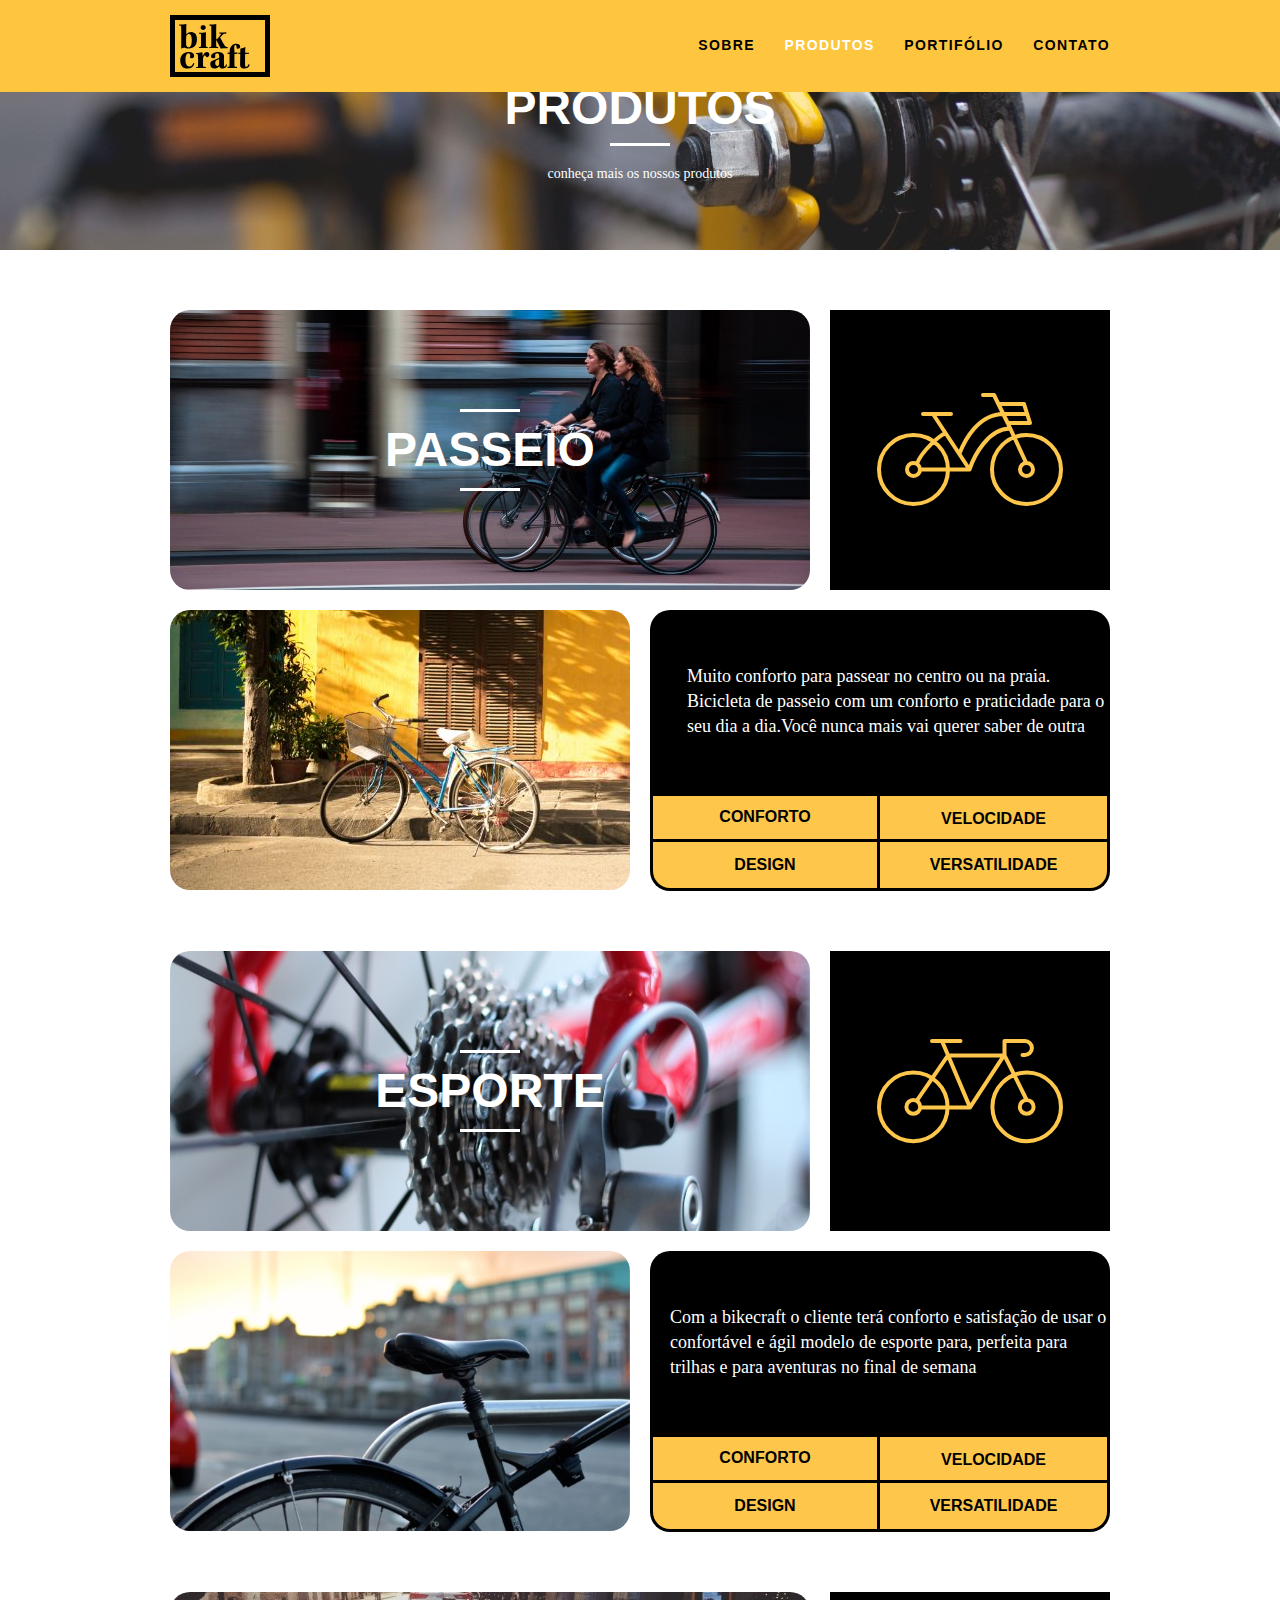
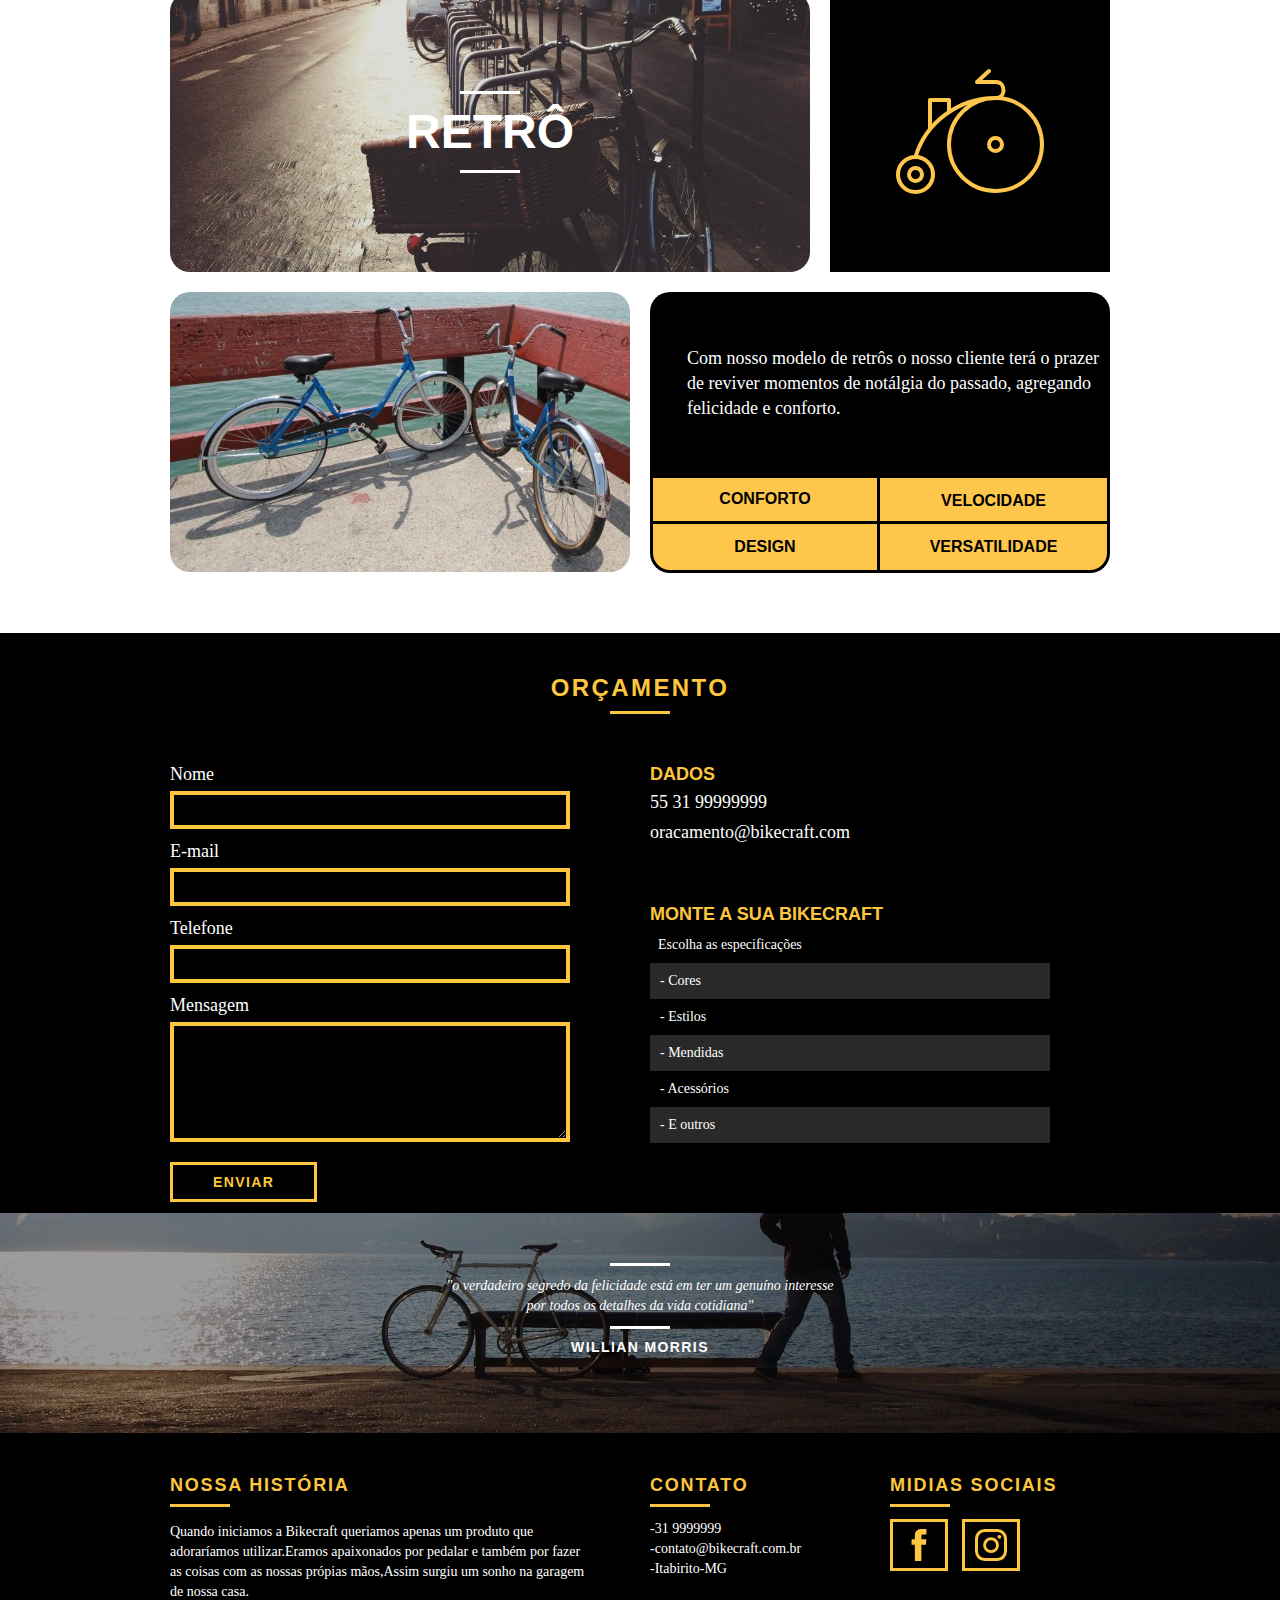
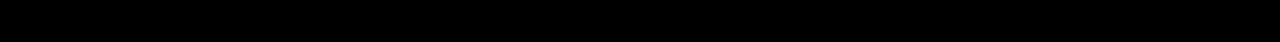
<file: produtos.html>
<html lang="pt-br">

<head>
  <meta charset="UTF-8">
  <meta http-equiv="X-UA-Compatible" content="IE=edge">
  <meta name="viewport" content="width=device-width, initial-scale=1.0">
  <link rel="stylesheet" href="css/normalize.css">
  <link rel="stylesheet" href="css/reset.css">
  <link rel="stylesheet" href="css/grid.css">
  <link rel="stylesheet" href="css/style.css">
  <link rel="stylesheet" href="css/produtos.css">
  <link rel="stylesheet" href="css/responsivo.css">
  <meta name="description" content="Compre a sua bicicleta personalizada na bikecraft. Possuímos modelos de Passeio,Retrô e Esporte.">
  <meta property="og:type" content="website" />
  <meta property="og:title" content="Bikecraft - Bicicletas Personalizadas" />
  <meta property="og:description" content="Compre a sua bicicleta personalizada na bikecraft. Possuímos modelos de Passeio,Retrô e Esporte." />
  <meta property="og:url" content="http://bikecraft.com/produtos.html" />
  <meta property="og:image" content="http://bikecraft.com/img/og-image.png" />
  <link rel="shortcut icon" href="favicon.ico">
  <script>document.documentElement.classList.add("js");</script>
  <title>Bikecraft - Produtos </title>
</head>

<body>
  <header class="header">
    <div class="container">
      <a href="index.html" class="grid-4">
        <img src="img/bikcraft.svg" alt="home">
      </a>
      <nav class="header_menu grid-12">
        <ul>
          <li><a href="sobre.html">sobre</a></li>
          <li><a class="menu_ativo" href="produtos.html">produtos</a></li>
          <li><a href="portifolio.html">portifólio</a></li>
          <li><a href="contato.html">contato</a></li>

        </ul>
      </nav>
    </div>

  </header>
  <section>
    <div class="introducao_produtos">
      <h1 style="animation-name: titulo;
      animation-duration: 0.8s;
      transform: translateY(-40px);
      animation-fill-mode: forwards;
      animation-timing-function: ease;">Produtos</h1>
      <p style="animation-name: subtitulo;
      animation-duration: 0.5s;
      transform: translateY(-30px);
      animation-fill-mode: forwards;
      animation-timing-function: ease;">conheça mais os nossos produtos</p>
    </div>

  </section>

  <section class="container">

    <section class="passeio-1 grid-11">
      <h1>passeio</h1>
    </section>
    <section class="passeio-figure grid-5">
      <img src="/img/produtos/passeio.svg" alt="passeio">
    </section>
    <section class="passeio-3 grid-8"></section>
    <section class="passeio-montage grid-8">
      <p style=text-align:initial;padding-left:37px>Muito conforto para passear no centro ou na praia. Bicicleta de passeio com um conforto e praticidade para o seu dia a dia.Você nunca mais vai querer saber de outra</p>

    </section>
    <div class="conforto grid-8" style="background-color: #FEC74B; height: 49px;width:230px;border-style:solid;border-color:black;position: relative;border-width: 3px;display: flex;flex-direction: column; justify-content: center;align-items: center;font-weight: bold;">
      <div class="tipo">CONFORTO</div>
    </div>
    <div class="grid-8" style="background-color: #FEC74B; height: 49px;width:230px;border-style:solid;border-color:black;position: relative;border-width: 3px;display: flex;flex-direction: column; justify-content: center;align-items: center;font-weight: bold;border-top-style: none;border-bottom-left-radius: 20px ">
      <div class="tipo">DESIGN </div>
    </div>
    <div class="grid-16" style="background-color: #FEC74B; height: 49px;width:230px;border-style:solid;border-color:black;position:absolute;border-width: 3px;display: flex;flex-direction: column; justify-content: center;align-items: center;font-weight: bold;border-width: 3px;border-style:solid;border-color:black;margin-left:45rem;top:33.94rem;border-left-style: none;border-bottom-style: none;">
      <div class="tipo">VELOCIDADE</div>
    </div>
    <div class="grid-16" style="background-color: #FEC74B; height: 52px;width:230px;border-style:solid;border-color:black;position:absolute;border-width: 3px;display: flex;flex-direction: column; justify-content: center;align-items: center;font-weight: bold;border-width: 3px;border-style:solid;border-color:black;margin-left:45rem;top:36.8rem;border-left-style: none;
      border-bottom-right-radius: 20px ;">
      <div class="tipo">VERSATILIDADE</div>
    </div>

    <!--produto esporte  -->

    <section class="container">

      <section class="esporte-1 grid-11">
        <h1>esporte</h1>
      </section>
      <section class="passeio-figure grid-5">
        <img src="/img/produtos/esporte.svg" alt="passeio">
      </section>
      <section class="esporte-3 grid-8"></section>
      <section class="passeio-montage grid-8">
        <p style=text-align:initial;padding-left:20px>Com a bikecraft o cliente terá conforto e satisfação de usar o confortável e ágil modelo de esporte para, perfeita para trilhas e para aventuras no final de semana</p>

      </section>
      <div class="conforto grid-8" style="background-color: #FEC74B; height: 49px;width:230px;border-style:solid;border-color:black;position: relative;border-width: 3px;display: flex;flex-direction: column; justify-content: center;align-items: center;font-weight: bold;">
        <div class="tipo">CONFORTO</div>
      </div>
      <div class="grid-8" style="background-color: #FEC74B; height: 49px;width:230px;border-style:solid;border-color:black;position: relative;border-width: 3px;display: flex;flex-direction: column; justify-content: center;align-items: center;font-weight: bold;border-top-style: none;border-bottom-left-radius: 20px ">
        <div class="tipo">DESIGN </div>
      </div>
      <div class="grid-16" style="background-color: #FEC74B; height: 49px;width:230px;border-style:solid;border-color:black;position:absolute;border-width: 3px;display: flex;flex-direction: column; justify-content: center;align-items: center;font-weight: bold;border-width: 3px;border-style:solid;border-color:black;margin-left:45rem;top:74rem;border-left-style: none;border-bottom-style: none;">
        <div class="tipo">VELOCIDADE</div>
      </div>
      <div class="grid-16" style="background-color: #FEC74B; height: 52px;width:230px;border-style:solid;border-color:black;position:absolute;border-width: 3px;display:flex;flex-direction: column; justify-content: center;align-items: center;font-weight: bold;border-width: 3px;border-style:solid;border-color:black;margin-left:45rem;top:76.88rem;border-left-style: none;border-bottom-right-radius: 20px;border-top-width:3px">
        <div class="tipo">VERSATILIDADE</div>
      </div>

      <!-- produto retrô -->
      <section class="container">

        <section class="retro-1 grid-11">
          <h1>retrô</h1>
        </section>
        <section class="passeio-figure grid-5">
          <img src="/img/produtos/retro.svg" alt="passeio">
        </section>
        <section class="retro-3 grid-8"></section>
        <section class="retro-montage grid-8">
          <p style="text-align:initial;padding-left:37px">Com nosso modelo de retrôs o nosso cliente terá o prazer de reviver momentos de notálgia do passado, agregando felicidade e conforto. </p>


        </section>
        <div class="conforto grid-8" style="background-color: #FEC74B; height: 49px;width:230px;border-style:solid;border-color:black;position: relative;border-width: 3px;display: flex;flex-direction: column; justify-content: center;align-items: center;font-weight: bold;">
          <div class="tipo">CONFORTO</div>
        </div>
        <div class="grid-8" style="background-color: #FEC74B; height: 49px;width:230px;border-style:solid;border-color:black;position: relative;border-width: 3px;display: flex;flex-direction: column; justify-content: center;align-items: center;font-weight: bold;border-top-style: none;border-bottom-left-radius: 20px ">
          <div class="tipo">DESIGN </div>
        </div>
        <div class="grid-16" style="background-color: #FEC74B; height: 49px;width:230px;border-style:solid;border-color:black;position:absolute;border-width: 3px;display: flex;flex-direction: column; justify-content: center;align-items: center;font-weight: bold;border-width: 3px;border-style:solid;border-color:black;margin-left:45rem;top:114.05rem;border-left-style: none;border-bottom-style: none;">
          <div class="tipo">VELOCIDADE</div>
        </div>
        <div class="grid-16" style="background-color: #FEC74B; height: 52px;width:230px;border-style:solid;border-color:black;position:absolute;border-width: 3px;display:flex;flex-direction: column; justify-content: center;align-items: center;font-weight: bold;border-width: 3px;border-style:solid;border-color:black;margin-left:45rem;top:116.95rem;border-left-style: none;border-bottom-right-radius: 20px;border-top-width:3px">
          <div class="tipo">VERSATILIDADE</div>
        </div>
      </section>
    </section>
  </section>





  <!-- orçamento  -->



  <section class="orcamento">
    <div class="container">
      <h2 class="subtitulo grid-16">Orçamento</h2>
      <div class="formulario">
        <form id="form_orcamento" method="post" action="./enviar.php" class="form grid-8 formphp">
          <label for="nome">Nome</label>
          <input type="text" id="nome
          " name="nome" required>
          <label for="email">E-mail</label>
          <input type="email" id="email" name="email" required>
          <label for="telefone">Telefone</label>
          <input type="text" name="telefone" id="telefone">
          <label class="nao-aparece">Se você não é um robô,deixe em branco.</label>
          <input type="text" class="nao-aparece" name="leaveblank">
          <label class="nao-aparece">Se você não é um robô,não mude este campo.</label>
          <input type="text" class="nao-aparece" name="dontchange" value="http://">

          <label for="mensagem">Mensagem</label>
          <textarea id="mensagem" name="mensagem" required></textarea>
          <button id="enviar" name="enviar" class="btn " type="submit">Enviar</button>
        </form>
        </form>
        <div class="orcamento_dados grid-8">
          <h3>Dados</h3>
          <span>55 31 99999999</span>
          <span class="dados_email">oracamento@bikecraft.com</span><br><br><br>
          <h3>Monte a sua bikecraft</h3>
          <p>Escolha as especificações</p>
          <ul>
            <li>- Cores</li>
            <li>- Estilos</li>
            <li>- Mendidas</li>
            <li>- Acessórios</li>
            <li>- E outros</li>
          </ul>
        </div>
      </div>
    </div>
  </section>
  </div>

  <!-- section -->
  <section style="top:175.8rem;position:absolute" class="quebra">

    <blockquote class="quote-externo container">
      <p>"o verdadeiro segredo da felicidade está em ter um genuíno interesse por todos os detalhes da vida cotidiana"</p>
      <cite>WILLIAN MORRIS</cite>
    </blockquote>
  </section>

  <footer>
    <div class="footer" style="position: absolute; top:189.59rem">
      <div class="container">
        <div class="grid-8 footer_historia">
          <h3 class="nss_historia">nossa história</h3>
          <p>Quando iniciamos a Bikecraft queriamos apenas um produto que adoraríamos utilizar.Eramos apaixonados por pedalar e também por fazer as coisas com as nossas própias mãos,Assim surgiu um sonho na garagem de nossa casa.</p>
        </div>

        <div class="grid-4 footer_contato">
          <h3>contato</h3>
          <ul>
            <li>-31 9999999</li>
            <li>-contato@bikecraft.com.br</li>
            <li>-Itabirito-MG</li>
          </ul>
        </div>
        <div class="grid-4 footer_rede">
          <h3>midias sociais</h3>
          <ul>
            <li><a href="http://facebook.com" target="_blank"><svg xmlns="http://www.w3.org/2000/svg" width="58" height="52" viewBox="0 0 58 52">
                  <g transform="translate(-950 -2727)">
                    <g transform="translate(950 2727)" fill="none" stroke="#fec63e" stroke-width="3">
                      <rect width="58" height="52" stroke="none" />
                      <rect x="1.5" y="1.5" width="55" height="49" fill="none" />
                    </g>
                    <!--logo facebook-->
                    <path id="fb" d="M12.276,31.6a.4.4,0,0,0,.4.4h5.745a.4.4,0,0,0,.4-.4V15.874h4.165a.4.4,0,0,0,.4-.37l.4-4.736a.4.4,0,0,0-.4-.437H18.827V6.97a1.426,1.426,0,0,1,1.426-1.427h3.21a.4.4,0,0,0,.4-.4V.4a.4.4,0,0,0-.4-.4H18.04a5.763,5.763,0,0,0-5.763,5.763v4.568H9.4a.4.4,0,0,0-.4.4v4.738a.4.4,0,0,0,.4.4h2.873Z" transform="translate(962.567 2737)" fill="#fec63e" fill-rule="evenodd" /></a>
              </g>
              </svg></li>
            <li><a href="http://instagram.com" target="_blank"><svg xmlns="http://www.w3.org/2000/svg" width="58" height="52" viewBox="0 0 58 52">
                  <g transform="translate(-1028 -2727)">
                    <g transform="translate(1028 2727)" fill="none" stroke="#fec63e" stroke-width="3">
                      <rect width="58" height="52" stroke="none" />
                      <rect x="1.5" y="1.5" width="55" height="49" fill="none" />
                    </g>
                    <path id="ig" d="M28.981,22.361a6.62,6.62,0,0,1-6.62,6.62H9.639a6.62,6.62,0,0,1-6.62-6.62V9.638a6.62,6.62,0,0,1,6.62-6.62H22.361a6.62,6.62,0,0,1,6.62,6.62V22.361ZM32,9.638A9.639,9.639,0,0,0,22.36,0H9.64A9.638,9.638,0,0,0,0,9.638V22.361A9.64,9.64,0,0,0,9.64,32H22.36A9.64,9.64,0,0,0,32,22.36ZM16.054,21.268a5.062,5.062,0,1,1,5.062-5.062,5.068,5.068,0,0,1-5.062,5.062Zm0-12.964a7.9,7.9,0,1,0,7.9,7.9,7.911,7.911,0,0,0-7.9-7.9Zm8.364-2.413A1.881,1.881,0,1,0,26.3,7.772a1.882,1.882,0,0,0-1.882-1.881Z" transform="translate(1041 2737)" fill="#fec63e" /></a>
              </g>
              </svg></a></li>

          </ul>
        </div>

      </div>


    </div>



  </footer>

  <script src="./js/simple-form.js"></script>
</body>
</file>
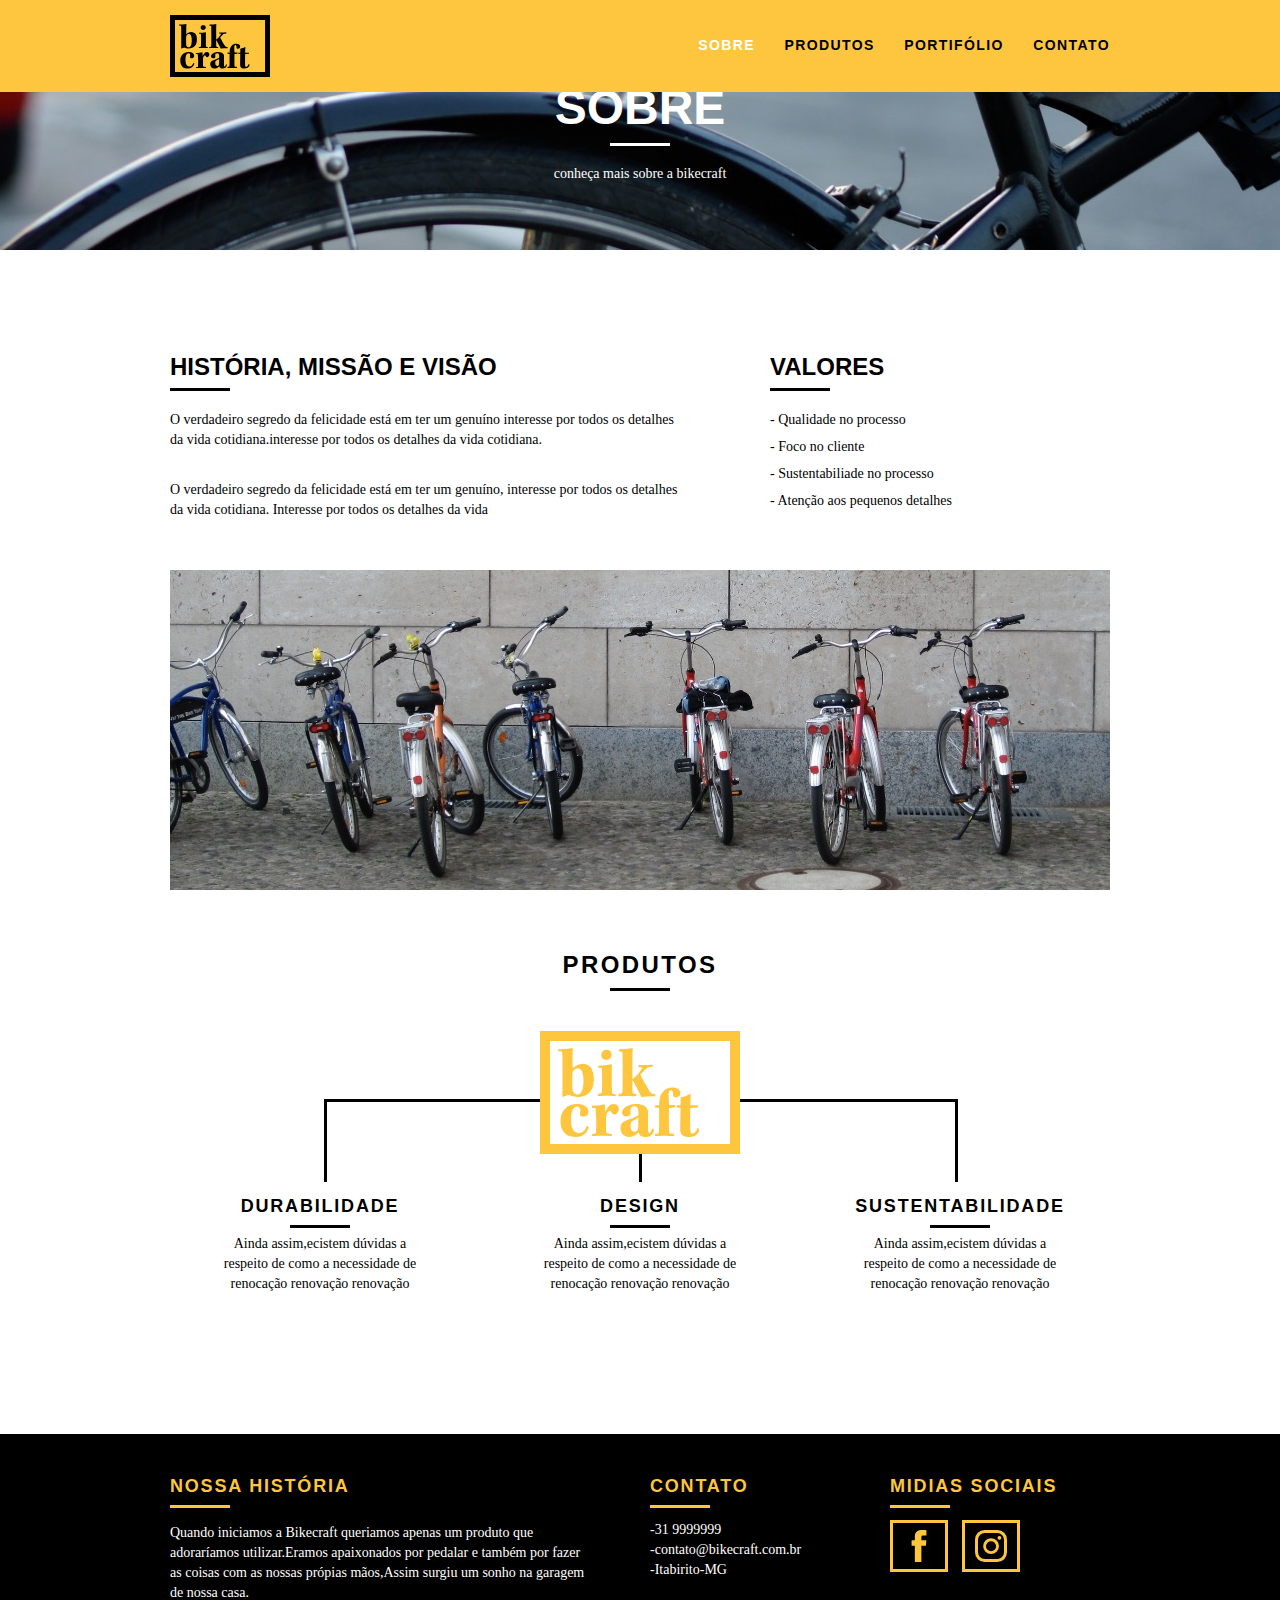
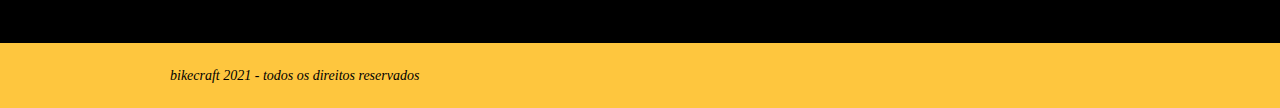
<file: sobre.html>
<html lang="pt-br">

<head>
  <meta charset="UTF-8">
  <meta http-equiv="X-UA-Compatible" content="IE=edge">
  <meta name="viewport" content="width=device-width, initial-scale=1.0">
  <link rel="stylesheet" href="css/normalize.css">
  <link rel="stylesheet" href="css/reset.css">
  <link rel="stylesheet" href="css/grid.css">
  <link rel="stylesheet" href="css/style.css">
  <link rel="stylesheet" href="css/sobre.css">
  <link rel="stylesheet" href="css/responsivo.css">
  <meta name="description" content="Compre a sua bicicleta personalizada na bikecraft. Possuímos modelos de Passeio,Retrô e Esporte.">
  <meta property="og:type" content="website" />
  <meta property="og:title" content="Bikecraft - Bicicletas Personalizadas" />
  <meta property="og:description" content="Compre a sua bicicleta personalizada na bikecraft. Possuímos modelos de Passeio,Retrô e Esporte." />
  <meta property="og:url" content="http://bikecraft.com/sobre.html" />
  <meta property="og:image" content="http://bikecraft.com/img/og-image.png" />
  <link rel="shortcut icon" href="favicon.ico">

  <title>Bikecraft - Sobre </title>
</head>

<body>
  <header class="header">
    <div class="container">
      <a href="index.html" class="grid-4">
        <img src="img/bikcraft.svg" alt="home">
      </a>
      <nav class="header_menu grid-12">
        <ul>
          <li><a class="menu_ativo" href="sobre.html">sobre</a></li>
          <li><a href="produtos.html">produtos</a></li>
          <li><a href="portifolio.html">portifólio</a></li>
          <li><a href="contato.html">contato</a></li>

        </ul>
      </nav>
    </div>

  </header>
  <section>
    <div class="introducao_sobre">
      <h1 style="animation-name: titulo;
      animation-duration: 0.8s;
      transform: translateY(-40px);
      animation-fill-mode: forwards;
      animation-timing-function: ease;">Sobre</h1>
      <p style="animation-name: subtitulo;
      animation-duration: 0.5s;
      transform: translateY(-30px);
      animation-fill-mode: forwards;
      animation-timing-function: ease;">conheça mais sobre a bikecraft</p>
    </div>

  </section>

  <section class="container">
    <div class="grid-9 missao">
      <h1>História, Missão e Visão</h1>
      <p>O verdadeiro segredo da felicidade está em ter um genuíno
        interesse por todos os detalhes da vida cotidiana.interesse
        por todos os detalhes da vida cotidiana.
      </p>
      <p>O verdadeiro segredo da felicidade está em ter um genuíno,
        interesse por todos os detalhes da vida cotidiana. Interesse por todos os detalhes da vida
      </p>
    </div>
    <div class="grid-5 valores valores">
      <h1>Valores</h1>

      <div style="font-size: 24px;">
        <p>- Qualidade no processo</p>
        <p style="margin-top: 7px;">- Foco no cliente</p>
        <p style="margin-top: 7px;">- Sustentabiliade no processo</p>
        <p style="margin-top: 7px;">- Atenção aos pequenos detalhes</p>
      </div>
    </div>
  </section>

  <!-- imagem da equipe -->
  <section class="container">
    <div class="grid-16 equipe">
      <img src="/img/equipe-bikcraft.jpg" alt="">
    </div>
  </section>

  <!-- produtos -->
  <section class="qualidade container">
    <h2 class="subtitulo ">produtos</h2>
    <img class="qualidade_imagem" src="/img/bikcraft-qualidade.svg" alt="Bikecraft">
    <ul class="qualidade_lista">
      <li class="grid-1-3">
        <h3>Durabilidade</h3>
        <p>Ainda assim,ecistem dúvidas a respeito de como a necessidade de renocação renovação renovação</p>
      </li>
      <li class="grid-1-3">
        <h3>Design</h3>
        <p>Ainda assim,ecistem dúvidas a respeito de como a necessidade de renocação renovação renovação</p>
      </li>
      <li class="grid-1-3">
        <h3>Sustentabilidade</h3>
        <p>Ainda assim,ecistem dúvidas a respeito de como a necessidade de renocação renovação renovação</p>
      </li>
    </ul>
  </section>

  <!-- footer -->
  <footer>
    <div class="footer">
      <div class="container">
        <div class="grid-8 footer_historia">
          <h3 class="nss_historia">nossa história</h3>
          <p>Quando iniciamos a Bikecraft queriamos apenas um produto que adoraríamos utilizar.Eramos apaixonados por pedalar e também por fazer as coisas com as nossas própias mãos,Assim surgiu um sonho na garagem de nossa casa.</p>
        </div>

        <div class="grid-4 footer_contato">
          <h3>contato</h3>
          <ul>
            <li>-31 9999999</li>
            <li>-contato@bikecraft.com.br</li>
            <li>-Itabirito-MG</li>
          </ul>
        </div>
        <div class="grid-4 footer_rede">
          <h3>midias sociais</h3>
          <ul>
            <li><a href="http://facebook.com" target="_blank"><svg xmlns="http://www.w3.org/2000/svg" width="58" height="52" viewBox="0 0 58 52">
                  <g transform="translate(-950 -2727)">
                    <g transform="translate(950 2727)" fill="none" stroke="#fec63e" stroke-width="3">
                      <rect width="58" height="52" stroke="none" />
                      <rect x="1.5" y="1.5" width="55" height="49" fill="none" />
                    </g>
                    <!--logo facebook-->
                    <path id="fb" d="M12.276,31.6a.4.4,0,0,0,.4.4h5.745a.4.4,0,0,0,.4-.4V15.874h4.165a.4.4,0,0,0,.4-.37l.4-4.736a.4.4,0,0,0-.4-.437H18.827V6.97a1.426,1.426,0,0,1,1.426-1.427h3.21a.4.4,0,0,0,.4-.4V.4a.4.4,0,0,0-.4-.4H18.04a5.763,5.763,0,0,0-5.763,5.763v4.568H9.4a.4.4,0,0,0-.4.4v4.738a.4.4,0,0,0,.4.4h2.873Z" transform="translate(962.567 2737)" fill="#fec63e" fill-rule="evenodd" /></a>
              </g>
              </svg></li>
            <li><a href="http://instagram.com" target="_blank"><svg xmlns="http://www.w3.org/2000/svg" width="58" height="52" viewBox="0 0 58 52">
                  <g transform="translate(-1028 -2727)">
                    <g transform="translate(1028 2727)" fill="none" stroke="#fec63e" stroke-width="3">
                      <rect width="58" height="52" stroke="none" />
                      <rect x="1.5" y="1.5" width="55" height="49" fill="none" />
                    </g>
                    <path id="ig" d="M28.981,22.361a6.62,6.62,0,0,1-6.62,6.62H9.639a6.62,6.62,0,0,1-6.62-6.62V9.638a6.62,6.62,0,0,1,6.62-6.62H22.361a6.62,6.62,0,0,1,6.62,6.62V22.361ZM32,9.638A9.639,9.639,0,0,0,22.36,0H9.64A9.638,9.638,0,0,0,0,9.638V22.361A9.64,9.64,0,0,0,9.64,32H22.36A9.64,9.64,0,0,0,32,22.36ZM16.054,21.268a5.062,5.062,0,1,1,5.062-5.062,5.068,5.068,0,0,1-5.062,5.062Zm0-12.964a7.9,7.9,0,1,0,7.9,7.9,7.911,7.911,0,0,0-7.9-7.9Zm8.364-2.413A1.881,1.881,0,1,0,26.3,7.772a1.882,1.882,0,0,0-1.882-1.881Z" transform="translate(1041 2737)" fill="#fec63e" /></a>
              </g>
              </svg></a></li>

          </ul>
        </div>

      </div>


    </div>

    <div class="fundo_copy">
      <div class="container">

        <p class="grid-16 copy">bikecraft 2021 - todos os direitos reservados</p>

      </div>
    </div>
  </footer>




</body>

</html>
</file>
<file: css/grid.css>
*,
*:before,
*:after {
  -webkit-box-sizing: border-box;
  -moz-box-sizing: border-box;
  box-sizing: border-box;
}

.container {
  width: 960px;
  margin: 0 auto;
  padding: 0px;
  position: relative;
}

.container:after,
.container:before {
  content: " ";
  display: table;
}

.container:after {
  clear: both;
}

.grid-1,
.grid-2,
.grid-3,
.grid-4,
.grid-5,
.grid-6,
.grid-7,
.grid-8,
.grid-9,
.grid-10,
.grid-11,
.grid-12,
.grid-13,
.grid-14,
.grid-15,
.grid-16,
.grid-1-3 {
  float: left;
  margin-left: 10px;
  margin-right: 10px;
}

.grid-1 {
  width: 40px;
}
.grid-2 {
  width: 100px;
}
.grid-3 {
  width: 160px;
}
.grid-4 {
  width: 220px;
}
.grid-5 {
  width: 280px;
}
.grid-6 {
  width: 340px;
}
.grid-7 {
  width: 400px;
}
.grid-8 {
  width: 460px;
}
.grid-9 {
  width: 520px;
}
.grid-10 {
  width: 580px;
}
.grid-11 {
  width: 640px;
}
.grid-12 {
  width: 700px;
}
.grid-13 {
  width: 760px;
}
.grid-14 {
  width: 820px;
}
.grid-15 {
  width: 880px;
}
.grid-16 {
  width: 940px;
}
.grid-1-3 {
  width: 300px;
}

@media only screen and (min-width: 788px) and (max-width: 979px) {
  .container {
    width: 768px;
  }

  .grid-1 {
    width: 28px;
  }
  .grid-2 {
    width: 76px;
  }
  .grid-3 {
    width: 124px;
  }
  .grid-4 {
    width: 172px;
  }
  .grid-5 {
    width: 220px;
  }
  .grid-6 {
    width: 268px;
  }
  .grid-7 {
    width: 316px;
  }
  .grid-8 {
    width: 364px;
  }
  .grid-9 {
    width: 412px;
  }
  .grid-10 {
    width: 460px;
  }
  .grid-11 {
    width: 508px;
  }
  .grid-12 {
    width: 556px;
  }
  .grid-13 {
    width: 604px;
  }
  .grid-14 {
    width: 652px;
  }
  .grid-15 {
    width: 700px;
  }
  .grid-16 {
    width: 748px;
  }
  .grid-1-3 {
    width: 236px;
  }
}

@media only screen and (max-width: 788px) {
  .container {
    width: 300px;
  }
  .grid-1,
  .grid-2,
  .grid-3,
  .grid-4,
  .grid-5,
  .grid-6,
  .grid-7,
  .grid-8,
  .grid-9,
  .grid-10,
  .grid-11,
  .grid-12,
  .grid-13,
  .grid-14,
  .grid-15,
  .grid-16,
  .grid-1-3 {
    width: 300px;
    margin: 0 0 20px 0;
    float: none;
  }
}
</file>
<file: css/style.css>
/* Estilos gerais*/
body {
  font-family: Arial, Helvetica, sans-serif;
}
p {
  font-family: georgia, "Times New Roman", serif;
  font-size: 14px;
  line-height: 20px;
}
img {
  display: block;
  max-width: 100%;
}
h2 .subtitulo ::after {
  content: "";
  display: block;
  width: 60px;
  height: 3px;
  background-color: black;
  margin: 20px auto 10px auto;
}
.btn {
  border: 3px solid #fec63e;
  padding: 10px 30px;
  color: #fec63e;
  font-size: 14px;
  line-height: 20px;
  text-transform: uppercase;
  letter-spacing: 0.1em;
  font-weight: bold;
}
.btn:hover {
  color: #fff;
  border-color: white;
}
.btn-preto {
  color: #fec63e;
  border-color: #fec63e;
}
.btn.btn-preto:hover {
  color: black;
  border-color: black;
}
.subtitulo {
  font-weight: bold;
  font-size: 24px;
  line-height: 30px;
  letter-spacing: 0.1em;
  color: black;
  text-transform: uppercase;
  text-align: center;
  margin-bottom: 40px;
}
.subtitulo:after {
  content: "";
  display: block;
  width: 60px;
  height: 3px;
  background-color: black;
  margin: 8px auto;
}
.header_menu ul li a.menu_ativo {
  color: white;
}

/* Header*/
.header {
  width: 100%;
  background-color: #fec63e;
  padding: 15px 0;
  position: fixed;
  top: 0;
  z-index: 10;
}

.header_menu {
  text-align: right;
}
.header_menu ul li {
  display: inline-block;
  margin-left: 25px;
  color: black;
  margin-top: 20px;
}
.header_menu ul li a {
  color: black;
  font-weight: bold;
  text-transform: uppercase;
  letter-spacing: 0.1em;
  font-size: 14px;
  line-height: 20px;
  padding: 10px 0;
}

.header_menu ul li a:hover {
  color: white;
}
/* introdução interna*/
section .introducao_sobre {
  width: 100%;
  margin-top: 0px;
  height: 160px;
}
/* Introdução*/
section .introducao {
  width: 100%;
  background: url(..//img/bg.jpg) no-repeat center;
  background-size: cover;
  margin-top: 92px;
  height: 380px;
  text-align: center;
  padding-top: 80px;
}
.introducao h1 {
  font-size: 48px;
  color: white;
  font-weight: bold;
  text-transform: uppercase;
}
.quote-externo {
  max-width: 320px;
  margin: 0 auto;
  color: white;
  margin-bottom: 40px;
}

.quote-externo p {
  font-style: italic;
}

.quote-externo p::before,
.quote-externo p::after {
  content: "";
  display: block;
  width: 60px;
  height: 3px;
  background-color: white;
  margin: 10px auto 10px auto;
}
.quote-externo cite {
  font-style: normal;
  font-weight: bold;
  font-size: 14px;
  letter-spacing: 0.1em;
}

/*Produtos */

.produtos {
  padding: 60px 0;
}

.produtos_lista li {
  background: #fec63e;
  text-align: center;
}

.produtos_lista h3 {
  font-weight: bold;
  font-size: 18px;
  line-height: 25px;
  text-transform: uppercase;
  letter-spacing: 0.1em;
  margin-top: 20px;
}
.produtos_lista li h3:after {
  content: "";
  display: block;
  width: 60px;
  height: 3px;
  background-color: black;
  margin: 2px auto;
}
.produtos_lista li p {
  padding: 10px 20px 20px 20px;
}
.produtos_icone {
  background: black;
  padding: 20px;
  position: relative;
  align-items: center;
  text-align: center;
  padding-left: 50px;
}
.call {
  padding-top: 40px;
  text-align: center;
  clear: both;
}
.call p {
  margin-bottom: 20px;
}
/*Portifilio */
.portifolio {
  width: 100%;
  background: #000;
  padding: 40px 0;
}
.portifolio .subtitulo {
  color: #fec63e;
}
.portifolio .subtitulo:after {
  background-color: #fec63e;
}
.portifolio_lista li:last-child {
  margin-top: 20px;
}
.portifolio .call p {
  color: white;
}
.qualidade {
  padding: 60px 0;
}
.qualidade:after {
  content: "";
  width: 634px;
  height: 83px;
  display: block;
  background: url("../img/linhas.svg") no-repeat center;
  position: absolute;
  top: 209px;
  right: 162px;
}
.qualidade .qualidade_imagem {
  margin: 0 auto;
}
.qualidade_lista li {
  text-align: center;
  padding: 0 40px;
}
.qualidade_lista h3 {
  font-weight: bold;
  font-size: 18px;
  line-height: 25px;
  text-transform: uppercase;
  letter-spacing: 0.1em;
  margin-top: 20px;
}
.qualidade_lista li h3:after {
  content: "";
  display: block;
  width: 60px;
  height: 3px;
  background-color: black;
  margin: 6px auto;
  z-index: -1;
}
.qualidade_lista {
  padding-top: 20px;
}

/*qubra*/
.quebra {
  width: 100%;
  height: 220px;
  background: url(../img/bg-footer.jpg) no-repeat center;
  background-size: cover;
  text-align: center;
  padding-top: 40px;
}
.quebra .quote-externo {
  max-width: 400px;
}
.footer {
  width: 100%;
  background: black;
  color: white;
  padding: 40px 0;
}
.footer h3 {
  font-size: 18px;
  text-transform: uppercase;
  line-height: 25px;
  color: #fec63e;
  letter-spacing: 0.1em;
  font-weight: bold;
}
.footer h3:after {
  content: "";
  display: block;
  width: 60px;
  height: 3px;
  background: #fec63e;
  margin: 6px 0 12px 0;
}
.footer .nss_historia:after {
  margin: 6px 0 14.5px 0;
}
.footer_historia {
  padding-right: 40px;
}
.footer_contato ul li {
  font-size: 14px;
  line-height: 20px;
  font-family: georgia, "Times New Roman", serif;
}
.footer_rede ul li {
  display: inline-block;
  margin-right: 10px;
}

.footer_rede svg:hover {
  background-color: #fec63e;
  stroke: black;
  stroke-linejoin: miter;
  stroke-width: 2px;
}

.copy {
  color: black;
  line-height: 25px;
  font-style: italic;
  padding: 20px 0;
}
.fundo_copy {
  background: #fec63e;
}
/* java script */
[data-slide] {
  position: relative;
}
[data-slide] > * {
  position: absolute;
  top: 0px;
  opacity: 0;
}
[data-slide] > .active {
  position: relative;
  opacity: 1;
  transition: opacity 500ms;
  z-index: 1;
}
.js [data-slide-nav] {
  display: block;
  text-align: center;
  margin-top: 20px;
}
/* js para slide das imagens */
[data-slide-nav] {
  display: block;
  justify-content: center;
  text-align: center;
  margin-top: 20px;
}
[data-slide-nav] > button {
  display: inline-block;
  width: 12px;
  margin: 4px;
  height: 12px;
  border: none;
  padding: 0px;
  border-radius: 6px;
  background: #1d1d1d;
  text-indent: -100px;
  overflow: hidden;
}
[data-slide-nav] > button.active {
  background: #fec454;
}

/* animações de entrada */
@keyframes titulo {
  from {
    opacity: 0;
  }

  to {
    opacity: 1;
    transform: translateY(0);
  }
}
@keyframes subtitulo {
  from {
    opacity: 0;
  }

  to {
    opacity: 1;
    transform: translateY(0);
  }
}

@keyframes botao {
  from {
    opacity: 0;
  }

  to {
    opacity: 1;
    transform: translateY(0);
  }
}
.nao-aparece {
  visibility: hidden;
  height: 0px;
  position: absolute;
}
</file>
<file: css/produtos.css>
section .introducao_produtos {
  background: url("../img/bg-produtos.jpg") no-repeat center;
  width: 100%;
  height: 160px;
  background-size: cover;
  margin-top: 90px;
}

section .introducao_produtos h1 {
  font-size: 48px;
  color: white;
  font-weight: bold;
  text-transform: uppercase;
  text-align: center;
  padding-top: 30px;
}

section .introducao_produtos h1:after {
  content: "";
  display: block;
  width: 60px;
  height: 3px;
  background-color: white;
  margin: 8px auto;
}
.introducao_produtos p {
  text-align: center;
  color: white;
  font-size: 14px;
}

/* produtos  */

/* passeio section */
section .passeio-1 {
  margin-top: 60px;
  background: url(/img/produtos/bikcraft-passeio-1.jpg) no-repeat center;
  background-size: cover;
  height: 280px;
  display: flex;
  position: relative;
  flex-direction: column;
  justify-content: center;
  border-radius: 20px;
}
section .passeio-1 h1 {
  font-size: 48px;
  color: white;
  font-weight: bold;
  text-transform: uppercase;
  display: flex;
  align-items: center;
  flex-direction: column;
  justify-content: center;
}
section .passeio-1 h1::before,
section .passeio-1 h1::after {
  content: "";
  display: block;
  width: 60px;
  height: 3px;
  background-color: white;
  margin: 10px auto 10px auto;
}
.passeio-figure {
  background-color: black;
  height: 280px;
  width: 280px;
  margin-top: 60px;
  display: flex;
  align-items: center;
  flex-direction: column;
  justify-content: center;
}
.passeio-3 {
  background: url(/img/produtos/bikecraft-passeio-2.jpg) center no-repeat;
  background-size: cover;
  height: 280px;
  margin-top: 20px;
  border-radius: 20px;
}
.passeio-montage {
  background-color: black;
  margin-top: 20px;
  height: 183px;
  width: 460px;
  display: flex;
  align-items: center;
  flex-direction: column;
  justify-content: center;
  border-top-left-radius: 20px;
  border-top-right-radius: 20px;
}
.passeio-montage p {
  color: white;
  font-size: 18px;
  line-height: 25px;
  flex-direction: column;
  justify-content: center;
  text-align: center;
}

/* esporte */
section .introducao_produtos {
  background: url("../img/bg-produtos.jpg") no-repeat center;
  width: 100%;
  height: 160px;
  background-size: cover;
  margin-top: 90px;
}

section .introducao_produtos h1 {
  font-size: 48px;
  color: white;
  font-weight: bold;
  text-transform: uppercase;
  text-align: center;
  padding-top: 30px;
}

section .introducao_produtos h1:after {
  content: "";
  display: block;
  width: 60px;
  height: 3px;
  background-color: white;
  margin: 8px auto;
}
.introducao_produtos p {
  text-align: center;
  color: white;
  font-size: 14px;
}

/* produtos  */

/* passeio section */
section .esporte-1 {
  margin-top: 60px;
  background: url(/img/produtos/bikcraft-esporte-1.jpg) no-repeat center;
  background-size: cover;
  height: 280px;
  display: flex;
  position: relative;
  flex-direction: column;
  justify-content: center;
  border-radius: 20px;
}
section .esporte-1 h1 {
  font-size: 48px;
  color: white;
  font-weight: bold;
  text-transform: uppercase;
  display: flex;
  align-items: center;
  flex-direction: column;
  justify-content: center;
}
section .esporte-1 h1::before,
section .esporte-1 h1::after {
  content: "";
  display: block;
  width: 60px;
  height: 3px;
  background-color: white;
  margin: 10px auto 10px auto;
}
.passeio-figure {
  background-color: black;
  height: 280px;
  width: 280px;
  margin-top: 60px;
  display: flex;
  align-items: center;
  flex-direction: column;
  justify-content: center;
}
.esporte-3 {
  background: url(/img/produtos/bikcraft-esporte-2.jpg) center no-repeat;
  background-size: cover;
  height: 280px;
  margin-top: 20px;
  border-radius: 20px;
}
.passeio-montage {
  background-color: black;
  margin-top: 20px;
  height: 183px;
  width: 460px;
  display: flex;
  align-items: center;
  flex-direction: column;
  justify-content: center;
  border-top-left-radius: 20px;
  border-top-right-radius: 20px;
}
.passeio-montage p {
  color: white;
  font-size: 18px;
  line-height: 25px;
  flex-direction: column;
  justify-content: center;
  text-align: center;
}

/* retrô */
section .retro-1 {
  margin-top: 60px;
  background: url(/img/produtos/bikcraft-retro-1.jpg) no-repeat center;
  background-size: cover;
  height: 280px;
  display: flex;
  position: relative;
  flex-direction: column;
  justify-content: center;
  border-radius: 20px;
}
section .retro-1 h1 {
  font-size: 48px;
  color: white;
  font-weight: bold;
  text-transform: uppercase;
  display: flex;
  align-items: center;
  flex-direction: column;
  justify-content: center;
}
section .retro-1 h1::before,
section .retro-1 h1::after {
  content: "";
  display: block;
  width: 60px;
  height: 3px;
  background-color: white;
  margin: 10px auto 10px auto;
}
.passeio-retro {
  background-color: black;
  height: 280px;
  width: 280px;
  margin-top: 60px;
  display: flex;
  align-items: center;
  flex-direction: column;
  justify-content: center;
}
.retro-3 {
  background: url(/img/produtos/bikcraft-retro-2.jpg) center no-repeat;
  background-size: cover;
  height: 280px;
  margin-top: 20px;
  border-radius: 20px;
}
.retro-montage {
  background-color: black;
  margin-top: 20px;
  height: 183px;
  width: 460px;
  display: flex;
  align-items: center;
  flex-direction: column;
  justify-content: center;
  border-top-left-radius: 20px;
  border-top-right-radius: 20px;
}
.retro-montage p {
  color: white;
  font-size: 18px;
  line-height: 25px;
  flex-direction: column;
  justify-content: center;
  text-align: center;
}
/* orçamento */
.orcamento {
  background: black;
  height: 580px;
  width: 100%;
  position: absolute;
  top: 139.55rem;
  padding-top: 40px;
}
.orcamento h2 {
  color: #fec63e;
}
.orcamento h2:after {
  background: #fec63e;
}

.form {
  padding-right: 60px;
}
.form label {
  display: block;
  color: white;
  font-family: Georgia, "Times New Roman", Times, serif;
  font-size: 18px;
  line-height: 25px;
  margin-bottom: 4px;
}
.form input {
  display: block;
  width: 100%;
  border: 4px solid #fec63e;
  background: none;
  color: white;
  padding: 7px 10px;
  margin-bottom: 10px;
  outline: none;
  font-size: 14px;
  font-family: Georgia, "Times New Roman", Times, serif;
}
.form textarea {
  display: block;
  width: 100%;
  height: 120px;
  border: 4px solid #fec63e;
  background: none;
  color: white;
  padding: 7px 10px;
  margin-bottom: 20px;
  outline: none;
  font-size: 14px;
  font-family: Georgia, "Times New Roman", Times, serif;
}

.form button {
  background: none;
  padding: 7px 40px;
  cursor: pointer;
}
.orcamento_dados {
  color: white;
}
.orcamento_dados h3 {
  font-size: 18px;
  text-transform: uppercase;
  color: #fec63e;
  line-height: 25px;
  font-weight: bold;
}
.orcamento_dados span {
  display: block;
  font-size: 18px;
  font-family: Georgia, "Times New Roman", Times, serif;
  line-height: 30px;
}
.orcamento_dados ul {
  padding-right: 60px;
}
.orcamento_dados ul li {
  font-family: Georgia, "Times New Roman", Times, serif;
  font-size: 14px;
  padding: 10px 10px;
}
.orcamento_dados ul li:nth-child(odd) {
  font-family: Georgia, "Times New Roman", Times, serif;
  font-size: 14px;
  background-color: #292929;
}
.orcamento_dados p {
  margin: 8px 8;
}
.fundo_copy1 {
  background: #fec63e;
  background-size: cover;
  width: 100%;
}
</file>
<file: css/responsivo.css>
/* estilo para tablets */
@media only screen and (min-width: 788px) and (max-width: 979px) {
  .qualidade:after {
    position: absolute;
    top: 209px;
    right: 66px;
  }
  .qualidade_lista li {
    text-align: center;
    padding: 0 10px;
  }
}

/* Estilo para smartphone */
@media only screen and (max-width: 788px) {
  /* header */
  .header {
    position: relative;
    padding-bottom: 0px;
  }
  .header img {
    margin: 0 auto 10px auto;
  }
  .header_menu {
    text-align: center;
  }
  .header_menu ul li {
    margin: 5px;
  }

  .header_menu ul li a {
    border: 4px solid black;
    width: 136px;
    float: left;
    display: block;
  }
  .header_menu ul li a:hover {
    border-color: white;
  }
  .header_menu ul li a.menu_ativo {
    border-color: white;
  }
  /* introdução */
  section .introducao {
    margin-top: 0;
    padding-top: 40px;
    background: url("../img/bg-mobile.jpg") no-repeat center;
    background-size: cover;
  }
  section .introducao_sobre {
    margin-top: 0px;
  }
  .call {
    padding-top: 10px;
  }
  .qualidade:after {
    position: absolute;
    display: none;
  }
  .introducao h1 {
    font-size: 36px;
  }
}
</file>
<file: css/sobre.css>
.quebra_sobre {
  width: 100%;
}

section .introducao_sobre {
  background: url("..//img/bg-sobre.jpg") no-repeat center;
  width: 100%;
  height: 160px;
  background-size: cover;
  margin-top: 90px;
}
section .introducao_sobre h1 {
  font-size: 48px;
  color: white;
  font-weight: bold;
  text-transform: uppercase;
  text-align: center;
  padding-top: 30px;
}
section .introducao_sobre h1:after {
  content: "";
  display: block;
  width: 60px;
  height: 3px;
  background-color: white;
  margin: 8px auto;
}
.introducao_sobre p {
  text-align: center;
  color: white;
  font-size: 14px;
}
.missao {
  margin-top: 72.5px;
}
.missao h1 {
  font-size: 24px;
  color: black;
  font-weight: bold;
  text-transform: uppercase;
  text-align: initial;
  padding-top: 30px;
}
.missao h1:after {
  content: "";
  display: block;
  width: 60px;
  height: 3px;
  background-color: black;
  margin: 8px auto;
  position: absolute;
}
.missao p {
  margin-top: 30px;
  text-transform: initial;
}
.valores {
  margin-top: 72.5px;
  margin-left: 70px;
}
.valores h1 {
  font-size: 24px;
  color: black;
  font-weight: bold;
  text-transform: uppercase;
  text-align: initial;
  padding-top: 30px;
}
.valores h1:after {
  content: "";
  display: block;
  width: 60px;
  height: 3px;
  background-color: black;
  margin: 8px auto;
  position: absolute;
}
.valores p {
  margin-top: 30px;
  text-transform: initial;
}
.equipe {
  margin-top: 50px;
}
.footer {
  margin-top: 200px;
}
</file>
